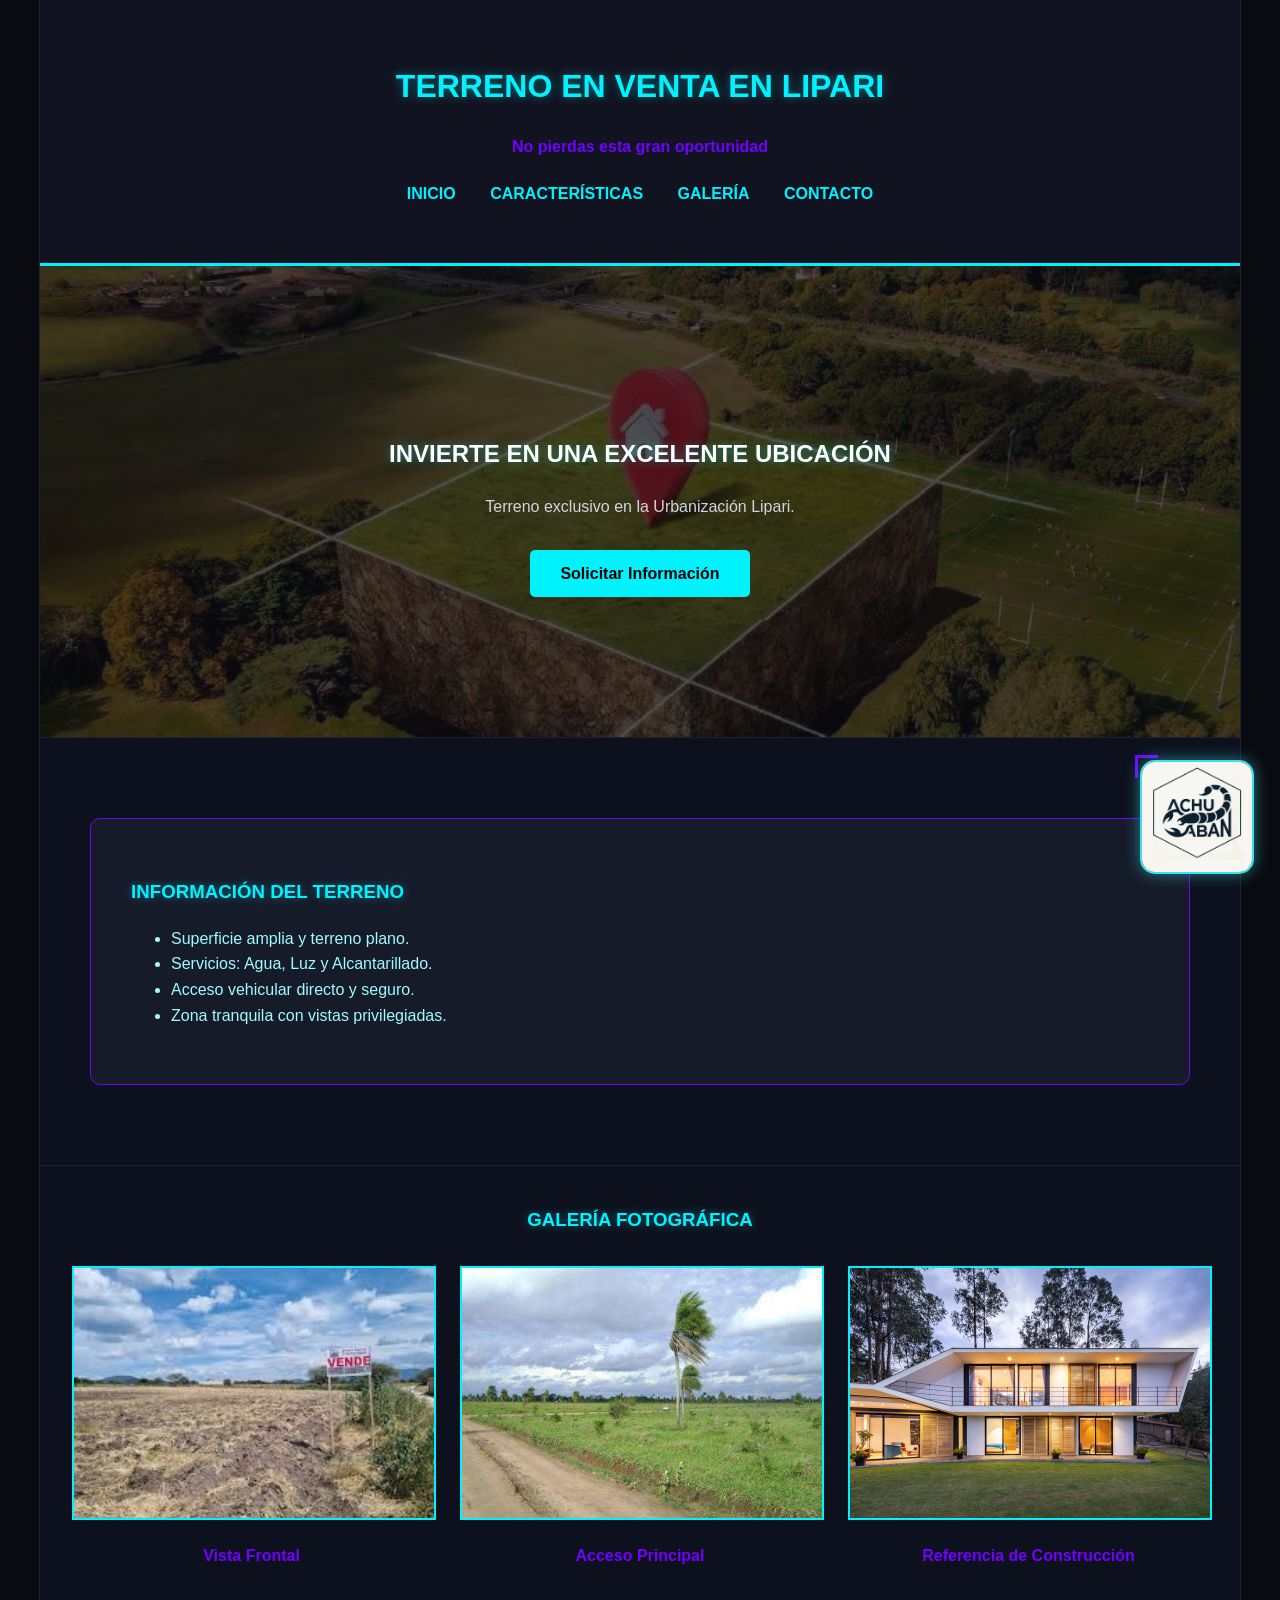
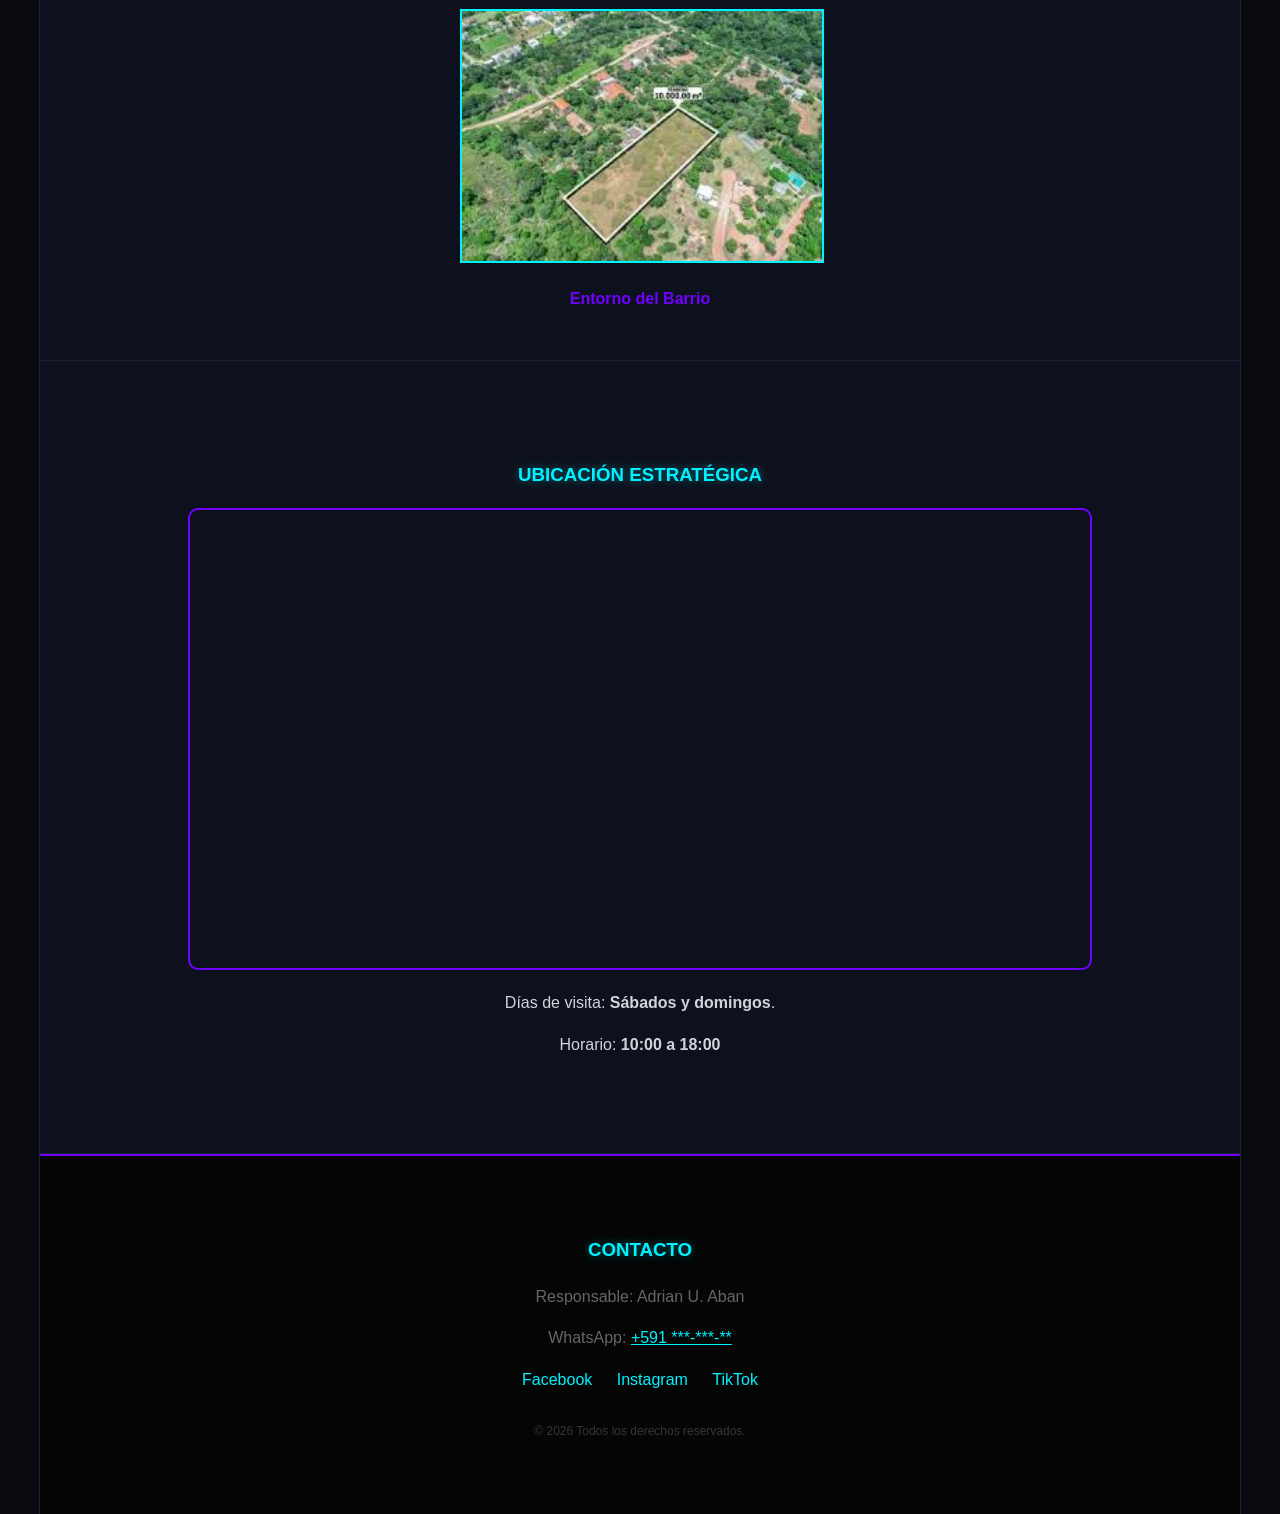
<file: index.html>
<!DOCTYPE html>
<html lang="es">
<head>
    <meta charset="UTF-8">
    <meta name="viewport" content="width=device-width, initial-scale=1.0">
    <title>Terreno Lipari - Inversión Futurista</title>
    <link rel="stylesheet" href="estilos1.css">
</head>
<body>

    <div class="perfil-flotante">
        <img src="imagen/Achu_Aban.png" alt="Adrian Aban">
    </div>

    <div class="wrapper">
        <header>
            <h1>Terreno en Venta en Lipari</h1>
            <h4>No pierdas esta gran oportunidad</h4>
            <nav>
                <ul>
                    <li><a href="#inicio">Inicio</a></li>
                    <li><a href="#caracteristicas">Características</a></li>
                    <li><a href="#galeria">Galería</a></li>
                    <li><a href="#contacto">Contacto</a></li>
                </ul>
            </nav>
        </header>

        <section id="inicio" class="hero" style="background: linear-gradient(rgba(10,11,16,0.7), rgba(10,11,16,0.7)), url('imagen/pagina.webp'); background-size: cover; background-position: center;">
            <h2>Invierte en una excelente ubicación</h2>
            <p>Terreno exclusivo en la Urbanización Lipari.</p>
            <br>
            <a href="#contacto" style="background:#00f2ff; color:#000; padding:15px 30px; text-decoration:none; font-weight:bold; border-radius:5px;">Solicitar Información</a>
        </section>

        <section id="caracteristicas">
            <div class="caja-info">
                <h3>Información del Terreno</h3>
                <ul>
                    <li>Superficie amplia y terreno plano.</li>
                    <li>Servicios: Agua, Luz y Alcantarillado.</li>
                    <li>Acceso vehicular directo y seguro.</li>
                    <li>Zona tranquila con vistas privilegiadas.</li>
                </ul>
            </div>
        </section>

        <section id="galeria" class="galeria-fotos">
            <h3>Galería Fotográfica</h3>
            
            <div class="foto-item">
                <img src="imagen/terrenofrente.jpg" alt="Vista Frontal">
                <p>Vista Frontal</p>
            </div>

            <div class="foto-item">
                <img src="imagen/acceso.jpg" alt="Acceso Principal">
                <p>Acceso Principal</p>
            </div>

            <div class="foto-item">
                <img src="imagen/casa.jpg" alt="Proyecto de Casa">
                <p>Referencia de Construcción</p>
            </div>

            <div class="foto-item">
                <img src="imagen/entorno.jpg" alt="Entorno del barrio">
                <p>Entorno del Barrio</p>
            </div>
        </section>

        <section id="ubicacion" style="text-align:center;">
            <h3>Ubicación Estratégica</h3>
            
            <div style="width: 100%; max-width: 900px; margin: 0 auto; border: 2px solid #7000ff; border-radius: 10px; overflow: hidden;">
                <iframe 
                    src="https://www.google.com/maps/embed?pb=!1m18!1m12!1m3!1d3824.23456789!2d-68.0682!3d-16.5985!2m3!1f0!2f0!3f0!3m2!1i1024!2i768!4f13.1!3m3!1m2!1s0x0%3A0x0!2zMTbCsDM1JzU0LjYiUyA2OMKwMDQnMDUuNSJX!5e0!3m2!1ses!2sbo!4v1700000000000!5m2!1ses!2sbo" 
                    width="100%" 
                    height="450" 
                    style="border:0;" 
                    allowfullscreen="" 
                    loading="lazy" 
                    referrerpolicy="no-referrer-when-downgrade">
                </iframe>
            </div>

            <p style="margin-top: 20px;">Días de visita: <strong>Sábados y domingos</strong>.</p>
            <p>Horario: <strong>10:00 a 18:00</strong></p>
        </section>

        <footer id="contacto">
            <h3>Contacto</h3>
            <p>Responsable: Adrian U. Aban</p>
            <p>WhatsApp: <a href="#" style="color:#00f2ff;">+591 ***-***-**</a></p>
            
            <div class="social">
                <a href="https://www.facebook.com/tu_usuario" target="_blank">Facebook</a>
                <a href="https://www.instagram.com/tu_usuario" target="_blank">Instagram</a>
                <a href="https://www.tiktok.com/@tu_usuario" target="_blank">TikTok</a>
            </div>

            <p style="margin-top:30px; font-size:12px; opacity:0.5;">© 2026 Todos los derechos reservados.</p>
        </footer>
    </div>

</body>
</html>
</file>
<file: estilos1.css>
/* Configuración General */
body {
    background-color: #0a0b10;
    color: #d1d5db; 
    font-family: 'Segoe UI', Arial, sans-serif;
    margin: 0;
    padding: 0;
    line-height: 1.6;
}

.wrapper {
    width: 100%;
    max-width: 1200px;
    margin: 0 auto;
    background-color: #0d111d;
    border-left: 1px solid #1a2035;
    border-right: 1px solid #1a2035;
    position: relative;
}

/* Encabezado */
header {
    background-color: #111420;
    border-bottom: 3px solid #00f2ff;
    padding: 40px 0;
    text-align: center;
}

h1, h2, h3 {
    color: #00f2ff;
    text-shadow: 0 0 10px rgba(0, 242, 255, 0.4);
    text-transform: uppercase;
}

h4 {
    color: #7000ff;
}

/* Navegación */
nav ul {
    list-style: none;
    padding: 0;
    margin-top: 20px;
}

nav ul li {
    display: inline-block;
    margin: 0 15px;
}

nav ul li a {
    color: #00f2ff;
    text-decoration: none;
    font-weight: bold;
    text-transform: uppercase;
}

nav ul li a:hover {
    color: #ffffff;
    text-shadow: 0 0 10px #7000ff;
}

/* Secciones */
section {
    padding: 80px 50px;
    border-bottom: 1px solid #1a2035;
}

.hero {
    text-align: center;
    background: linear-gradient(rgba(10,11,16,0.7), rgba(10,11,16,0.7)), 
                url('C:/Users/ADRIAN/Desktop/imagenes proyecto 1/pagina.webp');
    background-size: cover;
    background-position: center;
    padding: 150px 20px;
}

.hero h2 {
    color: #ffffff;
}

.caja-info {
    background-color: #161b2a;
    padding: 40px;
    border: 1px solid #7000ff;
    border-radius: 10px;
    color: #a0faff;
}

/* Galería */
.galeria-fotos {
    text-align: center;
    padding: 20px 0;
}

.foto-item {
    display: inline-block;
    width: 30%;
    margin: 1%;
    vertical-align: top;
}

.foto-item p {
    color: #7000ff;
    font-weight: bold;
}

.foto-item img {
    width: 100%;
    height: 250px;
    object-fit: cover;
    border: 2px solid #00f2ff;
}

/* Pie de página */
footer {
    background-color: #050505;
    padding: 60px 20px;
    text-align: center;
    border-top: 2px solid #7000ff;
    color: #666;
}

.social a {
    color: #00f2ff;
    margin: 0 10px;
    text-decoration: none;
}

/* Perfil Flotante */
.perfil-flotante {
    position: fixed; 
    bottom: 30px;
    right: 30px;
    width: 110px;
    height: 110px;
    z-index: 9999;
}

.perfil-flotante img {
    width: 100%;
    height: 100%;
    object-fit: cover;
    border-radius: 15px;
    border: 2px solid #00f2ff;
    box-shadow: 0 0 15px rgba(0, 242, 255, 0.5), inset 0 0 10px rgba(0, 242, 255, 0.2);
    filter: grayscale(30%);
    transition: all 0.4s ease;
}

.perfil-flotante:hover img {
    transform: scale(1.1) rotate(2deg);
    filter: grayscale(0%);
    box-shadow: 0 0 25px #00f2ff;
    border-color: #7000ff;
}

.perfil-flotante::before {
    content: "";
    position: absolute;
    top: -5px;
    left: -5px;
    width: 20px;
    height: 20px;
    border-top: 3px solid #7000ff;
    border-left: 3px solid #7000ff;
    pointer-events: none;
}
</file>
